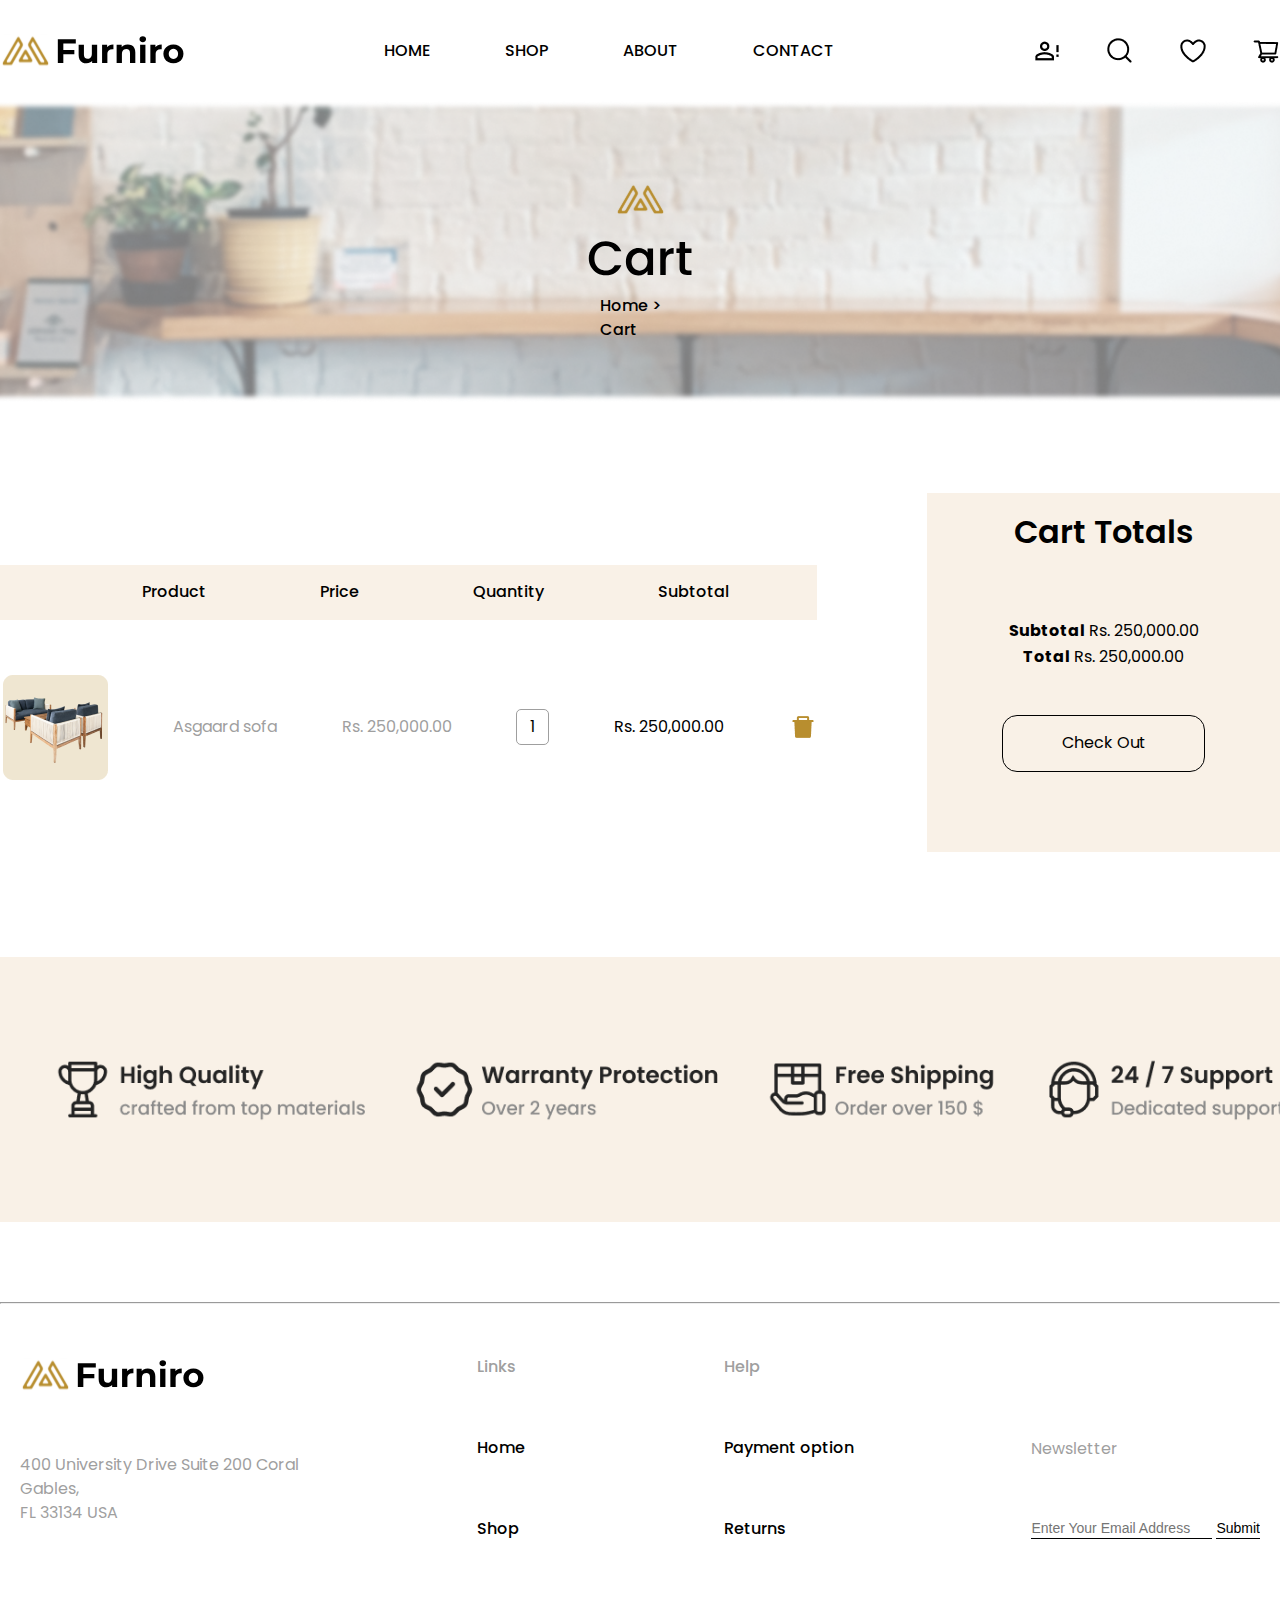
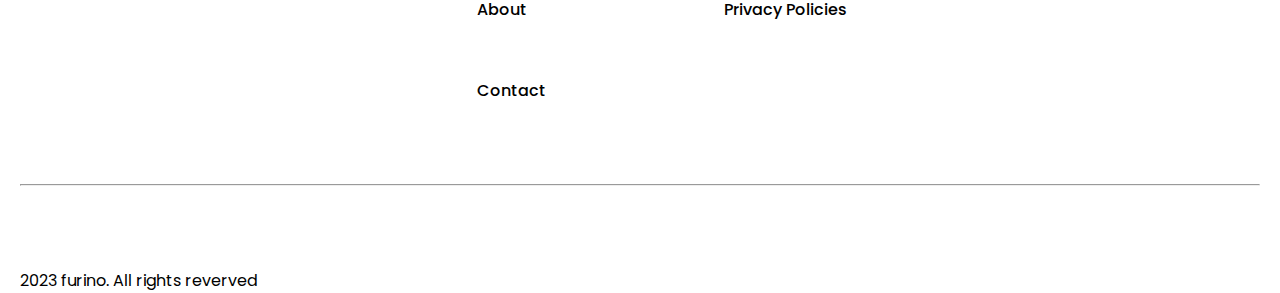
<file: pages/cart.html>
<!DOCTYPE html>
<html lang="en">
  <head>
    <meta charset="UTF-8" />
    <meta name="viewport" content="width=device-width, initial-scale=1.0" />
    <title>Furniro | Cart</title>
    <link rel="stylesheet" href="../css/cart.css" />
  </head>

  <body>
    <header>
      <div class="container nav-container">
        <a href="../index.html"
          ><img src="../images/home/icons/Frame 168.svg" alt="Furniro"
        /></a>
        <nav>
          <ul>
            <li><a href="../index.html">home</a></li>
            <li><a href="../pages/shop.html">shop</a></li>
            <li><a href="../pages/blog.html">about</a></li>
            <li><a href="../pages/contact.html">contact</a></li>
          </ul>
        </nav>
        <div class="nav-manu">
          <a href="#"
            ><img src="../images/home/account-alert-outline.png" alt="Furniro"
          /></a>
          <a href="#"><img src="../images/home/search.png" alt="Furniro" /></a>
          <a href="#"><img src="../images/home/heart.png" alt="Furniro" /></a>
          <a href="#"
            ><img src="../images/home/shopping-cart-outlined.png" alt="Furniro"
          /></a>
        </div>
      </div>
      <div class="hero-container">
        <div class="hero-main">
          <a href="./cart.html"
            ><img src="../images/cart/Cart-logo.svg" alt="Furniro"
          /></a>
          <p>Home > Cart</p>
        </div>
      </div>
    </header>
    <main>
      <section>
        <div class="container cart-container">
          <div class="cart-box">
            <ul>
              <li>Product</li>
              <li>Price</li>
              <li>Quantity</li>
              <li>Subtotal</li>
            </ul>
            <div class="single-product">
              <img src="../images/cart/produst.png" alt="Furniro" />
              <span class="active">Asgaard sofa</span>
              <span class="active">Rs. 250,000.00</span>
              <span class="btn">1</span>
              <span>Rs. 250,000.00</span>
              <a href="#"
                ><img
                  src="../images/cart/ant-design_delete-filled.png"
                  alt="Furniro"
              /></a>
            </div>
          </div>
          <div class="cart-info">
            <h3>Cart Totals</h3>
            <p><b>Subtotal</b> Rs. 250,000.00</p>

            <p><b>Total</b> Rs. 250,000.00</p>
            <a href="#">Check Out</a>
          </div>
        </div>
      </section>
      <section>
        <div class="features-container">
          <img src="../images/cart/Feature.png" alt="Furniro" />
        </div>
      </section>
    </main>
    <footer>
      <hr />
      <div class="footer-container">
        <div class="footer-content">
          <div class="address-box">
            <a href="./index.html"
              ><img src="../images/home/icons/Frame 168.svg" alt="Furniro"
            /></a>
            <div class="address-info">
              <a href="address"
                >400 University Drive Suite 200 Coral <br />
                Gables, <br />FL 33134 USA</a
              >
            </div>
          </div>
          <div class="links">
            <ul>
              <li><a class="active" href="#">Links</a></li>
              <li><a href="../index.html">Home</a></li>
              <li><a href="../pages/shop.html">Shop</a></li>
              <li><a href="../pages/blog.html">About</a></li>
              <li><a href="../pages/contact.html">Contact</a></li>
            </ul>
          </div>
          <div class="help">
            <ul>
              <li><a class="active" href="#">Help</a></li>
              <li><a href="#">Payment option</a></li>
              <li><a href="#">Returns</a></li>
              <li><a href="#">Privacy Policies</a></li>
            </ul>
          </div>
          <form>
            <p>Newsletter</p>
            <input
              placeholder="Enter Your Email Address"
              type="text"
              name="email"
            />
            <input type="submit" name="SUBSCRIBE" />
          </form>
        </div>
        <hr />
        <p>2023 furino. All rights reverved</p>
      </div>
    </footer>
  </body>
</html>
</file>
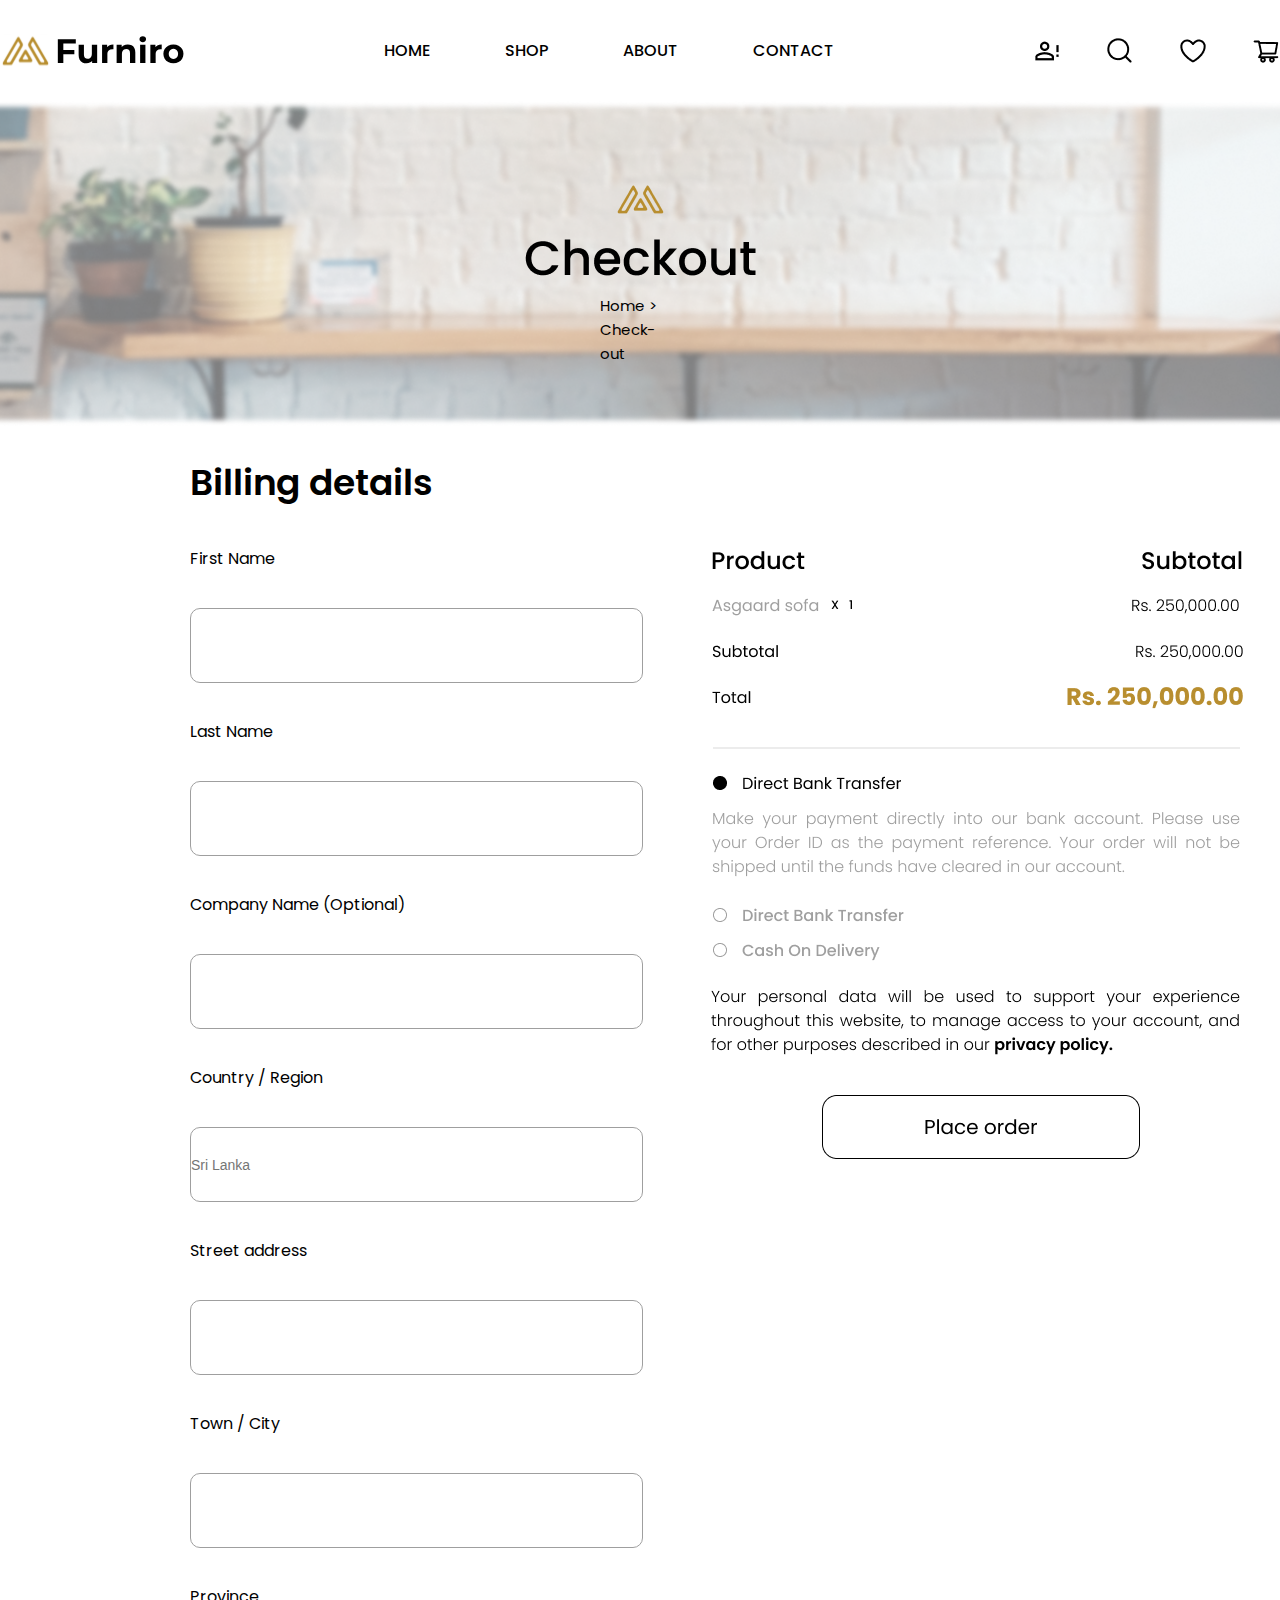
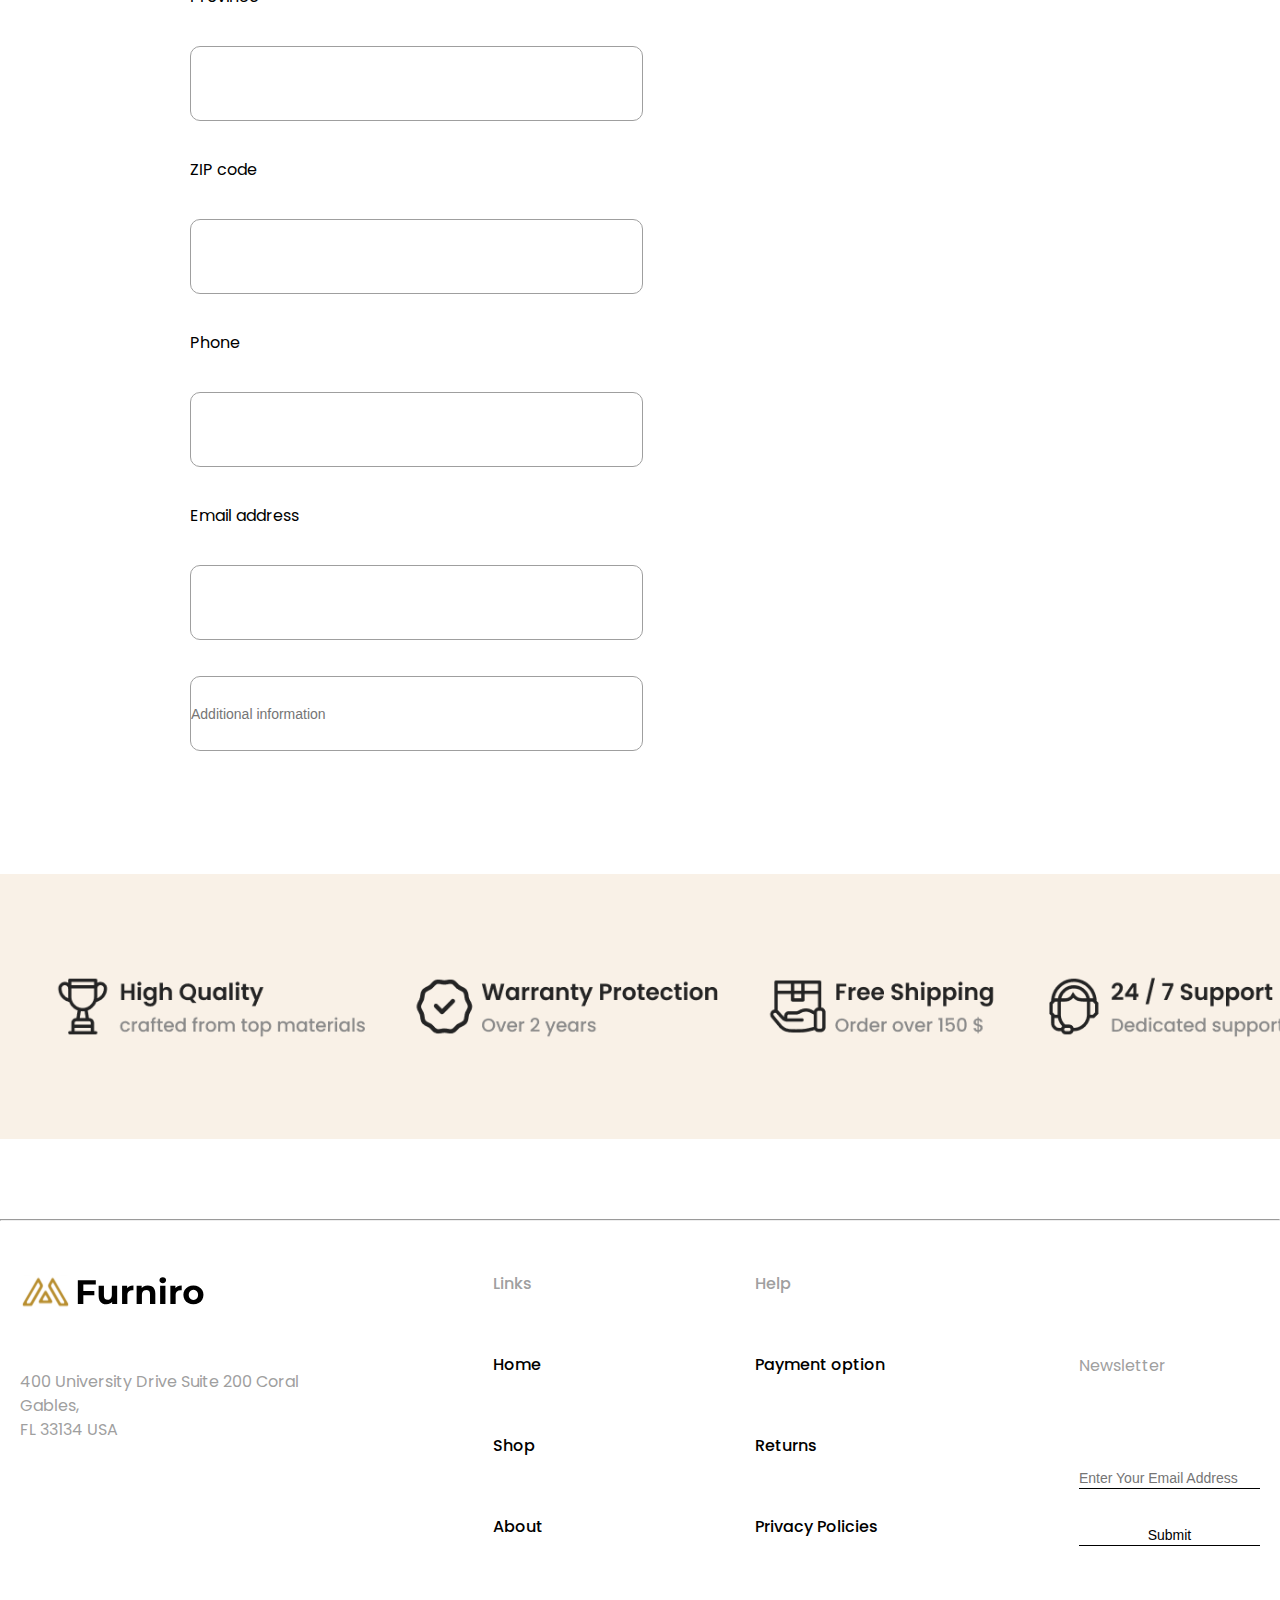
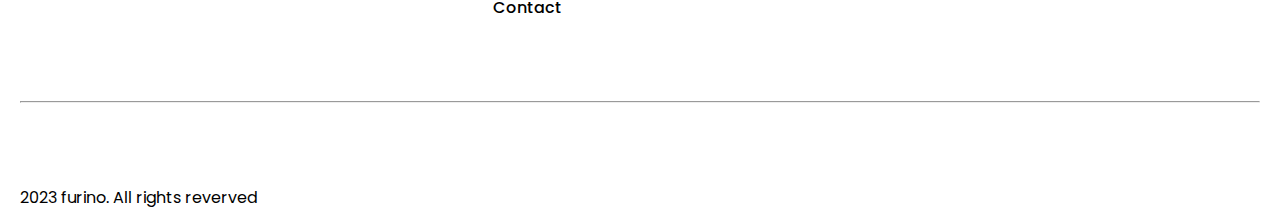
<file: pages/check-out.html>
<!DOCTYPE html>
<html lang="en">
  <head>
    <meta charset="UTF-8" />
    <meta name="viewport" content="width=device-width, initial-scale=1.0" />
    <title>Furniro | Check-out</title>
    <link rel="stylesheet" href="../css/check-out.css" />
  </head>

  <body>
    <header>
      <div class="container nav-container">
        <a href="../index.html"
          ><img src="../images/home/icons/Frame 168.svg" alt="Furniro"
        /></a>
        <nav>
          <ul>
            <li><a href="../index.html">home</a></li>
            <li><a href="../pages/shop.html">shop</a></li>
            <li><a href="../pages/blog.html">about</a></li>
            <li><a href="../pages/contact.html">contact</a></li>
          </ul>
        </nav>
        <div class="nav-manu">
          <a href="#"
            ><img src="../images/home/account-alert-outline.png" alt="Furniro"
          /></a>
          <a href="#"><img src="../images/home/search.png" alt="Furniro" /></a>
          <a href="#"><img src="../images/home/heart.png" alt="Furniro" /></a>
          <a href="#"
            ><img src="../images/home/shopping-cart-outlined.png" alt="Furniro"
          /></a>
        </div>
      </div>
      <div class="hero-container">
        <div class="hero-main">
          <a href="./cart.html"
            ><img src="../images/check-out/Group 55 (1).png" alt="Furniro"
          /></a>
          <p>Home > Check-out</p>
        </div>
      </div>
    </header>
    <main>
      <section>
        <div class="info-form-container">
          <div class="info-form-box">
            <form class="contact">
              <h2>Billing details</h2>
              <label for="name">First Name</label>
              <input id="name" type="text" name="name" required />
              <label for="last-name">Last Name</label>
              <input id="last-name" type="text" required />
              <label for="company">Company Name (Optional)</label>
              <input id="company" type="text" required />
              <label for="country">Country / Region</label>
              <input
                id="country"
                placeholder="Sri Lanka"
                type="country"
                required
              />
              <label for="street">Street address</label>
              <input id="street" type="text" required />
              <label for="city">Town / City</label>
              <input id="city" type="text" />
              <label for="province">Province</label>
              <input type="text" name="province" id="province" />
              <label for="code">ZIP code</label>
              <input type="text" name="code" id="code" />
              <label for="phone">Phone</label>
              <input type="number" name="phone" id="phone" />
              <label for="email">Email address</label>
              <input type="email" name="email" id="email" />
              <input
                id="additional"
                type="text"
                placeholder="Additional information"
              />
            </form>
            <div class="company-information">
              <img src="../images/check-out/Group 134.png" alt="Furniro" />
            </div>
          </div>
        </div>
      </section>
      <section>
        <div class="features-container">
          <img src="../images/cart/Feature.png" alt="Furniro" />
        </div>
      </section>
    </main>
    <footer>
      <hr />
      <div class="footer-container">
        <div class="footer-content">
          <div class="address-box">
            <a href="./index.html"
              ><img src="../images/home/icons/Frame 168.svg" alt="Furniro"
            /></a>
            <div class="address-info">
              <a href="address"
                >400 University Drive Suite 200 Coral <br />
                Gables, <br />FL 33134 USA</a
              >
            </div>
          </div>
          <div class="links">
            <ul>
              <li><a class="active" href="#">Links</a></li>
              <li><a href="../index.html">Home</a></li>
              <li><a href="../pages/shop.html">Shop</a></li>
              <li><a href="../pages/blog.html">About</a></li>
              <li><a href="../pages/contact.html">Contact</a></li>
            </ul>
          </div>
          <div class="help">
            <ul>
              <li><a class="active" href="#">Help</a></li>
              <li><a href="#">Payment option</a></li>
              <li><a href="#">Returns</a></li>
              <li><a href="#">Privacy Policies</a></li>
            </ul>
          </div>
          <form>
            <p>Newsletter</p>
            <input
              placeholder="Enter Your Email Address"
              type="text"
              name="email"
              required
            />
            <input type="submit" name="SUBSCRIBE" />
          </form>
        </div>
        <hr />
        <p>2023 furino. All rights reverved</p>
      </div>
    </footer>
  </body>
</html>
</file>
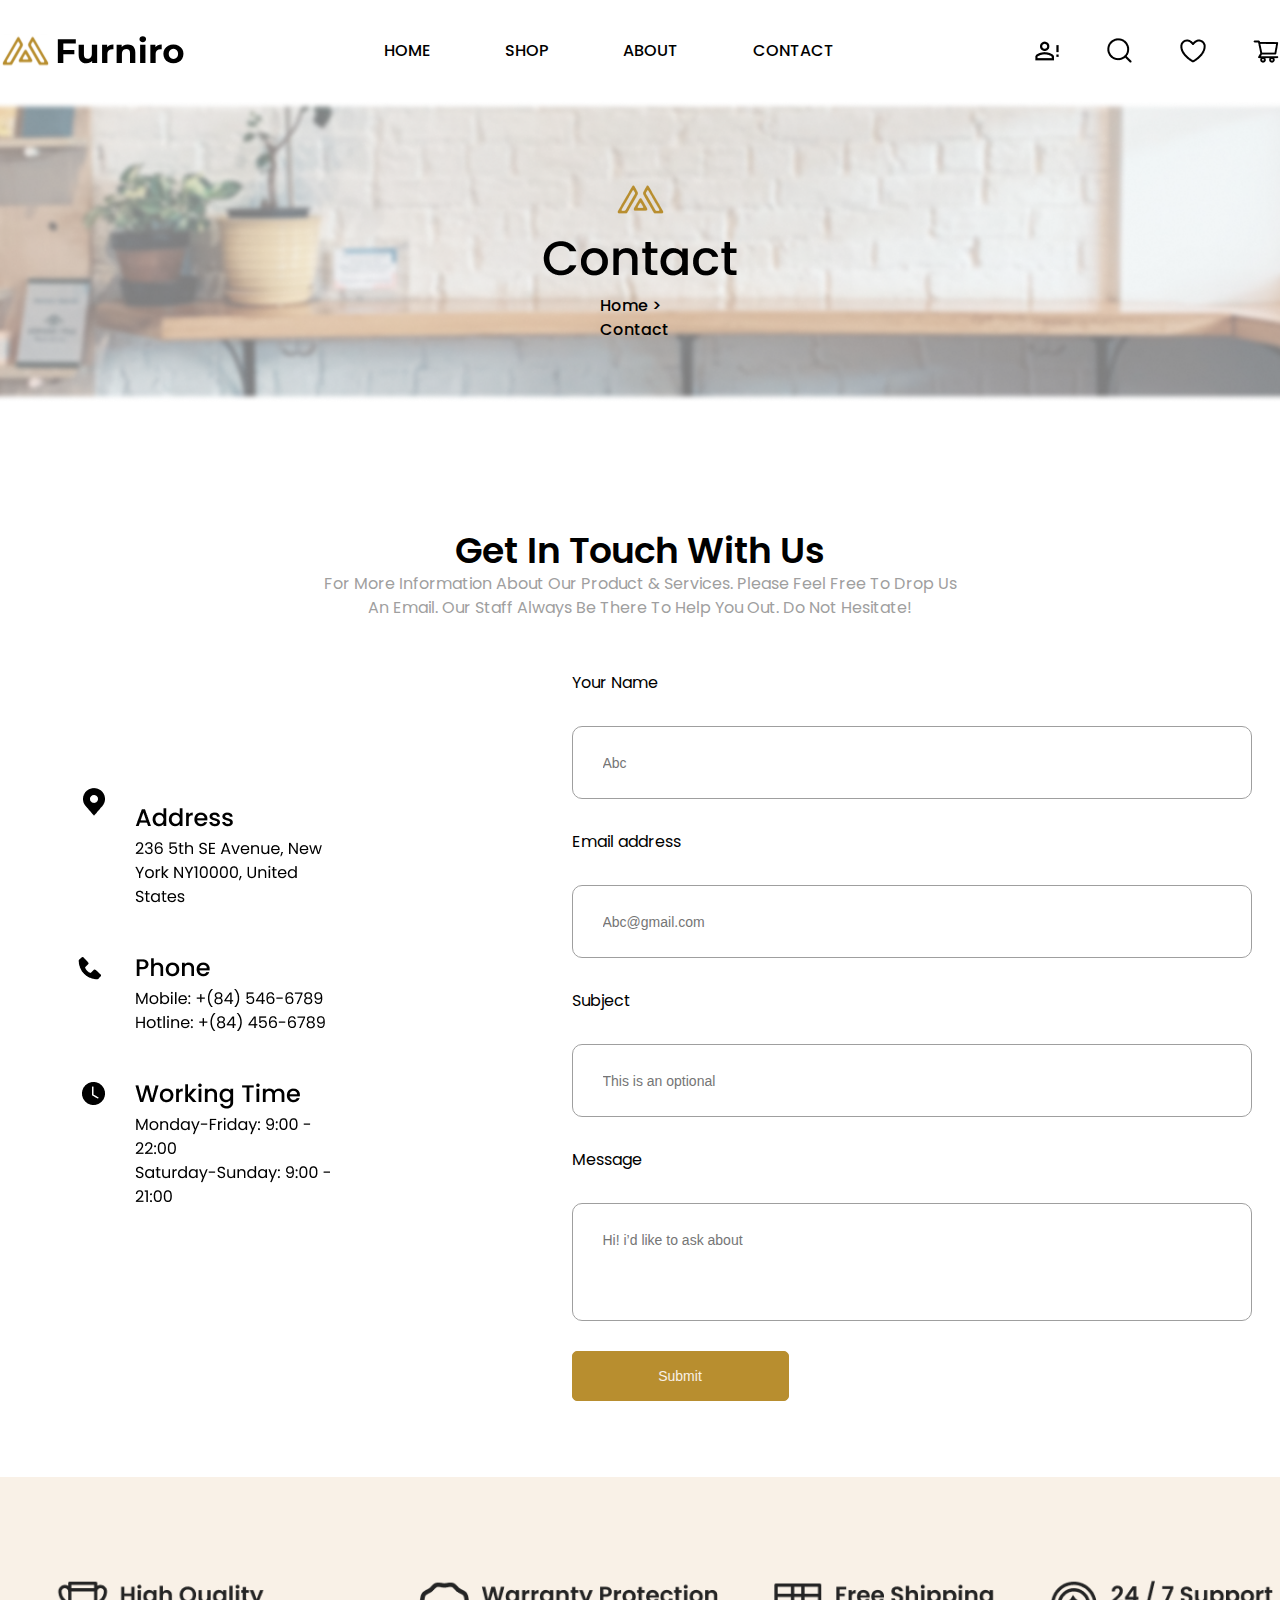
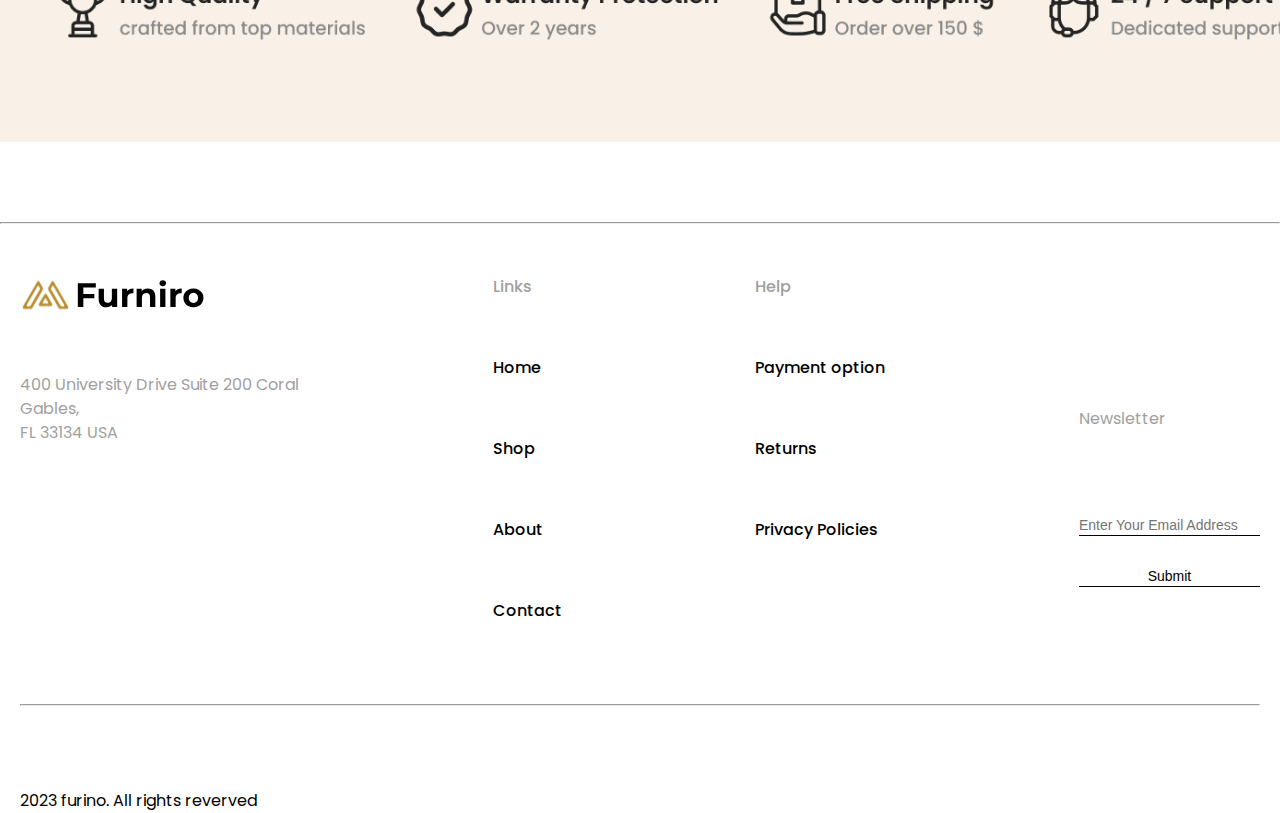
<file: pages/contact.html>
<!DOCTYPE html>
<html lang="en">
  <head>
    <meta charset="UTF-8" />
    <meta name="viewport" content="width=device-width, initial-scale=1.0" />
    <title>Designo | Contact</title>
    <link rel="stylesheet" href="../css/contact.css" />
  </head>

  <body>
    <header>
      <div class="container nav-container">
        <a href="../index.html"
          ><img src="../images/home/icons/Frame 168.svg" alt="Furniro"
        /></a>
        <nav>
          <ul>
            <li><a href="../index.html">home</a></li>
            <li><a href="../pages/shop.html">shop</a></li>
            <li><a href="../pages/blog.html">about</a></li>
            <li><a href="../pages/contact.html">contact</a></li>
          </ul>
        </nav>
        <div class="nav-manu">
          <a href="#"
            ><img src="../images/home/account-alert-outline.png" alt="Furniro"
          /></a>
          <a href="#"><img src="../images/home/search.png" alt="Furniro" /></a>
          <a href="#"><img src="../images/home/heart.png" alt="Furniro" /></a>
          <a href="#"
            ><img src="../images/home/shopping-cart-outlined.png" alt="Furniro"
          /></a>
        </div>
      </div>
      <div class="hero-container">
        <div class="hero-main">
          <a href="./cart.html"
            ><img src="../images/contact/contact-logo.png" alt="Furniro"
          /></a>
          <p>Home > Contact</p>
        </div>
      </div>
    </header>
    <main>
      <section>
        <div class="info-form-container">
          <div class="info-form-article">
            <h3>Get In Touch With Us</h3>
            <p>
              For More Information About Our Product & Services. Please Feel
              Free To Drop Us An Email. Our Staff Always Be There To Help You
              Out. Do Not Hesitate!
            </p>
          </div>
          <div class="info-form-box">
            <div class="company-information">
              <img src="../images/contact/Group 155.png" alt="" />
            </div>
            <form class="contact">
              <label for="name">Your Name</label>
              <input
                placeholder="Abc"
                id="name"
                type="text"
                name="name"
                required
              />
              <label for="email">Email address</label>
              <input
                id="email"
                placeholder="Abc@gmail.com"
                type="email"
                required
              />
              <label for="product">Subject</label>
              <input
                id="product"
                placeholder="This is an optional"
                type="text"
                required
              />
              <label for="text">Message</label>
              <input
                id="text"
                placeholder="Hi! i’d like to ask about"
                type="text"
                required
              />
              <input id="submit" type="submit" />
            </form>
          </div>
        </div>
      </section>
      <section>
        <div class="features-container">
          <img src="../images/cart/Feature.png" alt="Furniro" />
        </div>
      </section>
    </main>
    <footer>
      <hr />
      <div class="footer-container">
        <div class="footer-content">
          <div class="address-box">
            <a href="./index.html"
              ><img src="../images/home/icons/Frame 168.svg" alt="Furniro"
            /></a>
            <div class="address-info">
              <a href="address"
                >400 University Drive Suite 200 Coral <br />
                Gables, <br />FL 33134 USA</a
              >
            </div>
          </div>
          <div class="links">
            <ul>
              <li><a class="active" href="#">Links</a></li>
              <li><a href="../index.html">Home</a></li>
              <li><a href="../pages/shop.html">Shop</a></li>
              <li><a href="../pages/blog.html">About</a></li>
              <li><a href="../pages/contact.html">Contact</a></li>
            </ul>
          </div>
          <div class="help">
            <ul>
              <li><a class="active" href="#">Help</a></li>
              <li><a href="#">Payment option</a></li>
              <li><a href="#">Returns</a></li>
              <li><a href="#">Privacy Policies</a></li>
            </ul>
          </div>
          <form>
            <p>Newsletter</p>
            <input
              placeholder="Enter Your Email Address"
              type="text"
              name="email"
              required
            />
            <input type="submit" name="SUBSCRIBE" />
          </form>
        </div>
        <hr />
        <p>2023 furino. All rights reverved</p>
      </div>
    </footer>
  </body>
</html>
</file>
<file: css/cart.css>
@import "../css/global.css";
.nav-container {
  display: flex;
  align-items: center;
  justify-content: space-between;
  margin-top: 3rem;
}

nav ul {
  display: flex;
  align-items: center;
  gap: 7.5rem;
}

nav ul li a {
  font-weight: 500;
  font-size: 1.6rem;
  line-height: 2.4rem;
  text-transform: uppercase;
  color: black;
  &:hover {
    color: darkgrey;
  }
}

.nav-manu {
  display: flex;
  align-items: center;
  gap: 4.5rem;
}

.hero-container {
  width: 100%;
  max-width: 144rem;
  margin: 3rem auto;
  background-image: url(../images/cart/bg-image-hero.png);
  background-position: center;
  background-repeat: no-repeat;
  background-size: cover;
}

.hero-main {
  width: 100%;
  display: flex;
  align-items: center;
  flex-direction: column;
  padding: 6rem 60rem;
}

.hero-main p {
  font-size: 1.6rem;
  line-height: 2.4rem;
  font-weight: 500;
}

.cart-container {
  display: flex;
  align-items: center;
  justify-content: space-between;
  height: 40rem;
  margin-top: 7rem;
  margin-bottom: 8.5rem;
}

.cart-box {
  max-width: 81.7rem;
}

.cart-box ul {
  display: flex;
  align-items: center;
  justify-content: space-between;
  column-gap: 11.4rem;
  padding: 1.5rem 14.2rem 1.6rem 14.2rem;
  background-color: #f9f1e7;
}

.cart-box ul li {
  font-weight: 500;
  font-size: 1.6rem;
  line-height: 2.4rem;
}

.single-product {
  display: flex;
  align-items: center;
  justify-content: space-between;
  margin-top: 5.5rem;
}

.single-product .active {
  font-size: 1.6rem;
  line-height: 2.4rem;
  font-weight: 400;
  color: #9f9f9f;
}

.btn {
  padding: 0.4rem 1.3rem;
  border: 0.1rem solid #9f9f9f;
  border-radius: 0.5rem;
}

.cart-info {
  max-width: 39.3rem;
  background-color: #f9f1e7;
  text-align: center;
  padding: 1.5rem 7.5rem 8rem 7.5rem;
}

.cart-info h3 {
  font-weight: 600;
  font-size: 3.2rem;
  line-height: 4.8rem;
  margin-bottom: 6.2rem;
}

.cart-info a {
  padding: 1.45rem 5.85rem;
  border: 0.1rem solid black;
  border-radius: 1.5rem;
  margin-top: 4.5rem;
  color: black;
  &:hover {
    color: #f9f1e7;
    background-color: #9f9f9f;
  }
}

.features-container {
  width: 144rem;
  background-color: #f9f1e7;
  margin: 0 auto;
  padding-left: 0.5rem;
  padding-right: 0.5rem;
}

.features-container img {
  max-width: 133rem;
  /* padding-top: 10rem;
  padding-bottom: 10rem; */
  padding: 10rem 5rem;
}
</file>
<file: css/check-out.css>
@import "../css/global.css";
.nav-container {
  display: flex;
  align-items: center;
  justify-content: space-between;
  margin-top: 3rem;
}

nav ul {
  display: flex;
  align-items: center;
  gap: 7.5rem;
}

nav ul li a {
  font-weight: 500;
  font-size: 1.6rem;
  line-height: 2.4rem;
  text-transform: uppercase;
  color: black;
  &:hover {
    color: darkgrey;
  }
}

.nav-manu {
  display: flex;
  align-items: center;
  gap: 4.5rem;
}

.hero-container {
  width: 100%;
  max-width: 144rem;
  margin: 3rem auto;
  background-image: url(../images/cart/bg-image-hero.png);
  background-position: center;
  background-repeat: no-repeat;
  background-size: cover;
}

.hero-main {
  width: 100%;
  display: flex;
  align-items: center;
  flex-direction: column;
  padding: 6rem 60rem;
}

.hero-main p {
  font-size: 1.5rem;
  line-height: 2.4rem;
  font-weight: 400;
}

.info-form-container {
  width: 100%;
  max-width: 144rem;
  margin: 0 auto;
  padding-left: 19rem;
  padding-right: 19rem;
}

.info-form-box {
  display: flex;
  justify-content: space-between;
  column-gap: 3rem;
  margin-bottom: 12.3rem;
}

form {
  display: flex;
  flex-direction: column;
  row-gap: 3.6rem;
}

form h2 {
  font-size: 3.6rem;
  font-weight: 600;
  line-height: 5.4rem;
}

#name,
#city,
#code,
#company,
#country,
#email,
#last-name,
#phone,
#product,
#street,
#text,
#province,
#additional {
  width: 45.3rem;
  height: 7.5rem;
  border: 0.1rem solid #9f9f9f;
  border-radius: 1rem;
}

.features-container {
  width: 144rem;
  background-color: #f9f1e7;
  margin: 0 auto;
  padding-left: 0.5rem;
  padding-right: 0.5rem;
}

.features-container img {
  max-width: 133rem;
  /* padding-top: 10rem;
                                  padding-bottom: 10rem; */
  padding: 10rem 5rem;
}
</file>
<file: css/contact.css>
@import "../css/global.css";
.nav-container {
  display: flex;
  align-items: center;
  justify-content: space-between;
  margin-top: 3rem;
}

nav ul {
  display: flex;
  align-items: center;
  gap: 7.5rem;
}

nav ul li a {
  font-weight: 500;
  font-size: 1.6rem;
  line-height: 2.4rem;
  text-transform: uppercase;
  color: black;
  &:hover {
    color: darkgrey;
  }
}

.nav-manu {
  display: flex;
  align-items: center;
  gap: 4.5rem;
}

.hero-container {
  width: 100%;
  max-width: 144rem;
  margin: 3rem auto;
  background-image: url(../images/cart/bg-image-hero.png);
  background-position: center;
  background-repeat: no-repeat;
  background-size: cover;
}

.hero-main {
  width: 100%;
  display: flex;
  align-items: center;
  flex-direction: column;
  padding: 6rem 60rem;
}

.hero-main p {
  font-size: 1.6rem;
  line-height: 2.4rem;
  font-weight: 500;
}

.info-form-container {
  width: 100%;
  max-width: 144rem;
  margin: 0 auto;
  padding-left: 19rem;
  padding-right: 19rem;
  display: flex;
  align-items: center;
  flex-direction: column;
}

.info-form-article {
  text-align: center;
  margin-top: 9.8rem;
}

.info-form-article h3 {
  font-size: 3.6rem;
  line-height: 4.2rem;
  font-weight: 600;
}

.info-form-article p {
  width: 64.4rem;
  font-size: 1.6rem;
  line-height: 2.4rem;
  font-weight: 400;
  color: #9f9f9f;
}

.info-form-box {
  display: flex;
  align-items: center;
  justify-content: space-between;
  column-gap: 15rem;
  margin-bottom: 7.6rem;
}

form {
  margin-top: 5rem;
  display: flex;
  flex-direction: column;
  row-gap: 3rem;
}

#name,
#email,
#product {
  padding: 2.6rem 46.7rem 2.5rem 3rem;
  border: 0.1rem solid #9f9f9f;
  border-radius: 1rem;
}

#text {
  padding: 2.6rem 36rem 7rem 3rem;
  border: 0.1rem solid #9f9f9f;
  border-radius: 1rem;
}

#submit {
  max-width: 21.7rem;
  padding: 1.4rem 8rem;
  border: 0.1rem solid #b88e2f;
  background-color: #b88e2f;
  color: #f9f1e7;
  border-radius: 0.5rem;
  &:hover {
    color: #b88e2f;
    background-color: #f9f1e7;
  }
}

.features-container {
  width: 144rem;
  background-color: #f9f1e7;
  margin: 0 auto;
  padding-left: 0.5rem;
  padding-right: 0.5rem;
}

.features-container img {
  max-width: 133rem;
  /* padding-top: 10rem;
                  padding-bottom: 10rem; */
  padding: 10rem 5rem;
}
</file>
